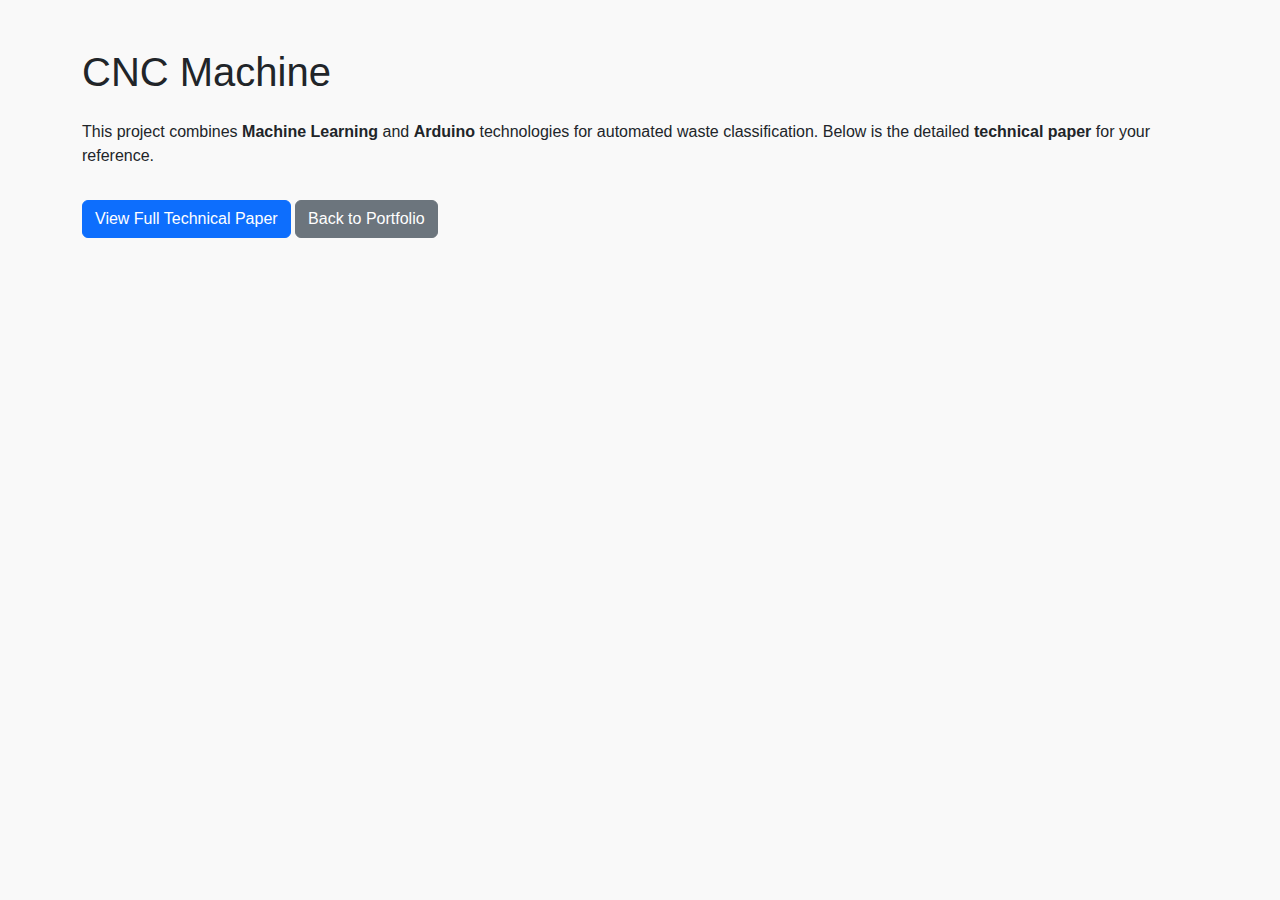
<file: cncMachine.html>
<!DOCTYPE html>
<html lang="en">
<head>
  <meta charset="UTF-8">
  <meta name="viewport" content="width=device-width, initial-scale=1.0">
  <title>Automated Waste Segregation | Tech Paper</title>
  <link href="https://cdn.jsdelivr.net/npm/bootstrap@5.3.8/dist/css/bootstrap.min.css" rel="stylesheet">
  <link rel="stylesheet" href="style.css">

  <style>
    .pdf-viewer {
      border: 2px solid #4F5BA6;
      border-radius: 10px;
      box-shadow: 0 4px 12px rgba(0, 0, 0, 0.1);
      width: 100%;
      height: 600px;
    }
  </style>
</head>
<body>
  <section class="container py-5">
    <h1 class="mb-4">CNC Machine</h1>
    <p>
      This project combines <strong>Machine Learning</strong> and <strong>Arduino</strong> technologies for automated waste classification.
      Below is the detailed <strong>technical paper</strong> for your reference.
    </p>
<!-- Just open the PDF in another browser tab -->
<a href="./tech-paper2" target="_blank" class="btn btn-primary mt-3">
  View Full Technical Paper
</a>
    <!-- Back Button -->
    <a href="index.html" class="btn btn-secondary mt-3">Back to Portfolio</a>
  </section>
  
    <script src="https://cdn.jsdelivr.net/npm/bootstrap@5.3.8/dist/js/bootstrap.bundle.min.js"></script>
</body>
</html>
</file>
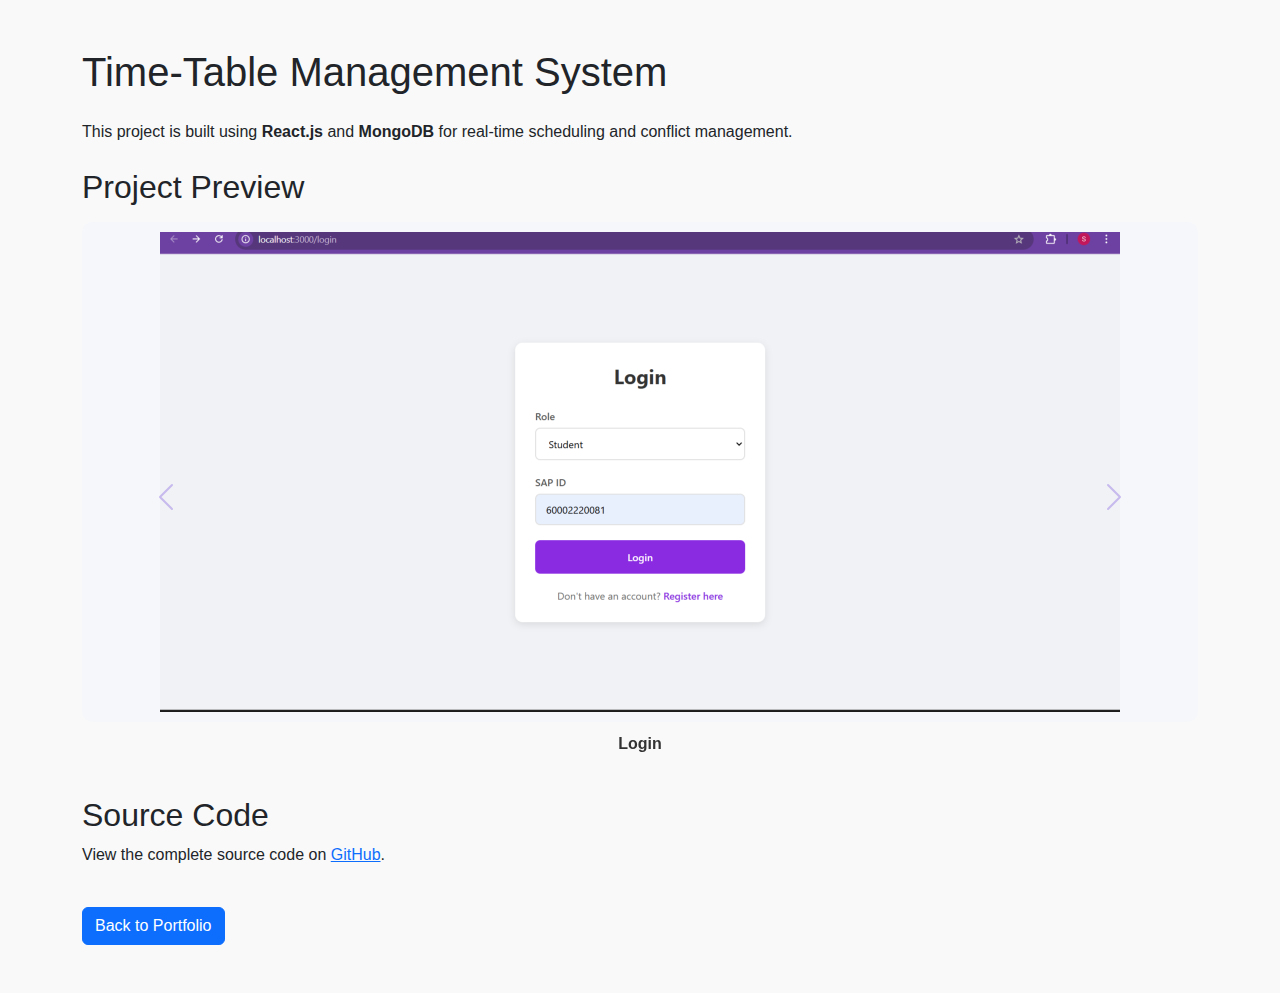
<file: timetable.html>
<!DOCTYPE html>
<html lang="en">
<head>
  <meta charset="UTF-8">
  <meta name="viewport" content="width=device-width, initial-scale=1.0">
  <title>Time-Table Management System | Preview</title>
  <link href="https://cdn.jsdelivr.net/npm/bootstrap@5.3.8/dist/css/bootstrap.min.css" rel="stylesheet">
  <link rel="stylesheet" href="style.css">

  <style>
    /* Carousel Customization */
    .carousel-inner img {
      max-height: 500px;
      object-fit: contain;
      background: #f5f7fa;
      padding: 10px;
      border-radius: 10px;
    }

    /* Arrow Customization */
    .carousel-control-prev-icon,
    .carousel-control-next-icon {
      filter: invert(41%) sepia(24%) saturate(1500%) hue-rotate(210deg) brightness(95%) contrast(90%);
      /* This matches your portfolio blue shade */
    }

    /* Optional: Caption styling */
    .carousel-item p {
      text-align: center;
      margin-top: 10px;
      font-weight: 600;
      color: #333;
    }
  </style>
</head>
<body>
  <section class="container py-5">
    <h1 class="mb-4">Time-Table Management System</h1>
    <p>
      This project is built using <strong>React.js</strong> and <strong>MongoDB</strong> for real-time scheduling and conflict management.
    </p>

    <!-- Carousel for Preview Images -->
    <h2 class="mt-4 mb-3">Project Preview</h2>
    <div id="carouselExample" class="carousel slide" data-bs-ride="carousel">
      <div class="carousel-inner">
        <div class="carousel-item active">
          <img src="./images/Student-Login.png" class="d-block w-100" alt="Student Login">
          <p>Login</p>
        </div>
        <div class="carousel-item">
          <img src="./images/Registeration.png" class="d-block w-100" alt="Registration">
          <p>Registration</p>
        </div>
        <div class="carousel-item">
          <img src="./images/Student-dashboard.png" class="d-block w-100" alt="Student Dashboard">
          <p>Student-Dashboard</p>
        </div>
        <div class="carousel-item">
          <img src="./images/Teacher-dashboard.png" class="d-block w-100" alt="Teacher Dashboard">
          <p>Teacher-Dashboard</p>
        </div>
        <div class="carousel-item">
          <img src="./images/Admin Dashboard.png" class="d-block w-100" alt="Admin Dashboard">
          <p>Admin-Dashboard</p>
        </div>
        <div class="carousel-item">
          <img src="./images/ListOfRegisteredStudent.png" class="d-block w-100" alt="List of Registered Students">
          <p>List Of Registered Students</p>
        </div>
      </div>

      <!-- Carousel Controls -->
      <button class="carousel-control-prev" type="button" data-bs-target="#carouselExample" data-bs-slide="prev">
        <span class="carousel-control-prev-icon"></span>
      </button>
      <button class="carousel-control-next" type="button" data-bs-target="#carouselExample" data-bs-slide="next">
        <span class="carousel-control-next-icon"></span>
      </button>
    </div>

    <!-- GitHub Link -->
    <h2 class="mt-4">Source Code</h2>
    <p>
      View the complete source code on 
      <a href="https://github.com/SanikaRaul970" target="_blank">GitHub</a>.
    </p>

    <!-- Back Button -->
    <a href="index.html" class="btn btn-primary mt-4">Back to Portfolio</a>
  </section>

  <!-- Bootstrap JS -->
  <script src="https://cdn.jsdelivr.net/npm/bootstrap@5.3.8/dist/js/bootstrap.bundle.min.js"></script>
</body>
</html>
</file>
<file: style.css>
/* Base */
body {
  font-family: 'Open Sans', sans-serif;
  scroll-behavior: smooth;
  background: #f9f9f9;
}
h1, h2, h3 {
  font-family: 'Poppins', sans-serif;
}

/* Navbar */
.nav-link {
  font-weight: 500;
  color: #333 !important;
  transition: color 0.3s ease;
}
.nav-link:hover, .nav-link.active {
  color: #3B82F6 !important;
}
.navbar.scrolled {
  background: #fff !important;
  box-shadow: 0 4px 15px rgba(0,0,0,0.1);
}

/* Hero */
.hero {
  min-height: 70vh; /* reduced from 100vh to 70vh */
  display: flex;
  align-items: center;
  justify-content: center;
  text-align: center;
  background: linear-gradient(135deg, #3B82F6, #6366F1, #06B6D4); /* Blue → Indigo → Teal */
  padding: 2rem 1rem; /* optional padding for smaller screens */
}

.hero h1 {
  font-size: 2.5rem; /* slightly smaller */
  font-weight: 700;
}

.hero .subtitle {
  font-size: 1.1rem; /* slightly smaller */
  margin-top: 0.8rem;
}

.hero .desc {
  margin: 1rem auto;
  max-width: 500px; /* smaller width for compact look */
  line-height: 1.5;
  font-size: 0.95rem;
}

/* Skills */
.skill-icon {
  font-size: 3rem;
  transition: transform 0.3s ease, color 0.3s ease;
}
.skill-icon:hover {
  transform: translateY(-5px);
  color: #3B82F6;
}
#skills .col-4:hover { transform: scale(1.05); }

/* Projects */
.project-container {
  display: grid;
  grid-template-columns: repeat(auto-fit, minmax(300px, 1fr));
  gap: 30px;
  justify-items: center;
}
.project-card {
  background: #fff;
  border-radius: 15px;
  overflow: hidden;
  max-width: 340px;
  box-shadow: 0 4px 15px rgba(0,0,0,0.1);
  transition: transform 0.3s ease, box-shadow 0.3s ease;
  display: flex;
  flex-direction: column;
}
.project-card:hover {
  transform: translateY(-8px);
  box-shadow: 0 8px 20px rgba(0,0,0,0.15);
}
.project-card img {
  width: 100%;
  height: 200px;
  object-fit: cover;
  transition: transform 0.5s ease;
}
.project-card:hover img { transform: scale(1.1); }
.project-info { padding: 20px; flex-grow: 1; display: flex; flex-direction: column; justify-content: space-between; }
.project-info h3 { font-weight: 600; margin-bottom: 10px; color: #333; font-size: 1.2rem; }
.project-info p { font-size: 0.95rem; color: #555; flex-grow: 1; margin-bottom: 15px; line-height: 1.5; }
.github-link { display: flex; justify-content: center; color: #333; transition: transform 0.2s ease; }
.github-link:hover { transform: scale(1.15); color: #000; }

/* Publications */
/* Reduce extra space in publications */
.publications-section {
  padding-top: 2rem;  /* smaller than py-5 */
  padding-bottom: 2rem;
}

.publication-entry p {
  margin-bottom: 0.8rem; /* reduce gap between text and icon */
}

.pdf-link {
  color: #E02424; /* red PDF icon */
  transition: transform 0.3s ease;
}
.pdf-link:hover {
  transform: scale(1.2);
}


/* Contact */
.contact-section a {
  display: inline-block;
  margin: 0.5rem;
  padding: 0.6rem 1.2rem;
  border-radius: 50px;
  background: #3B82F6;
  color: #fff;
  transition: transform 0.3s ease, background 0.3s ease;
}
.contact-section a:hover {
  transform: translateY(-3px);
  background: #6366F1;
}

/* Section Titles */
.section-title {
  font-weight: 700;
  position: relative;
  display: inline-block;
}
.section-title::after {
  content: "";
  display: block;
  width: 60px;
  height: 3px;
  background-color: #3B82F6;
  margin: 10px auto 0;
  border-radius: 2px;
}
</file>
